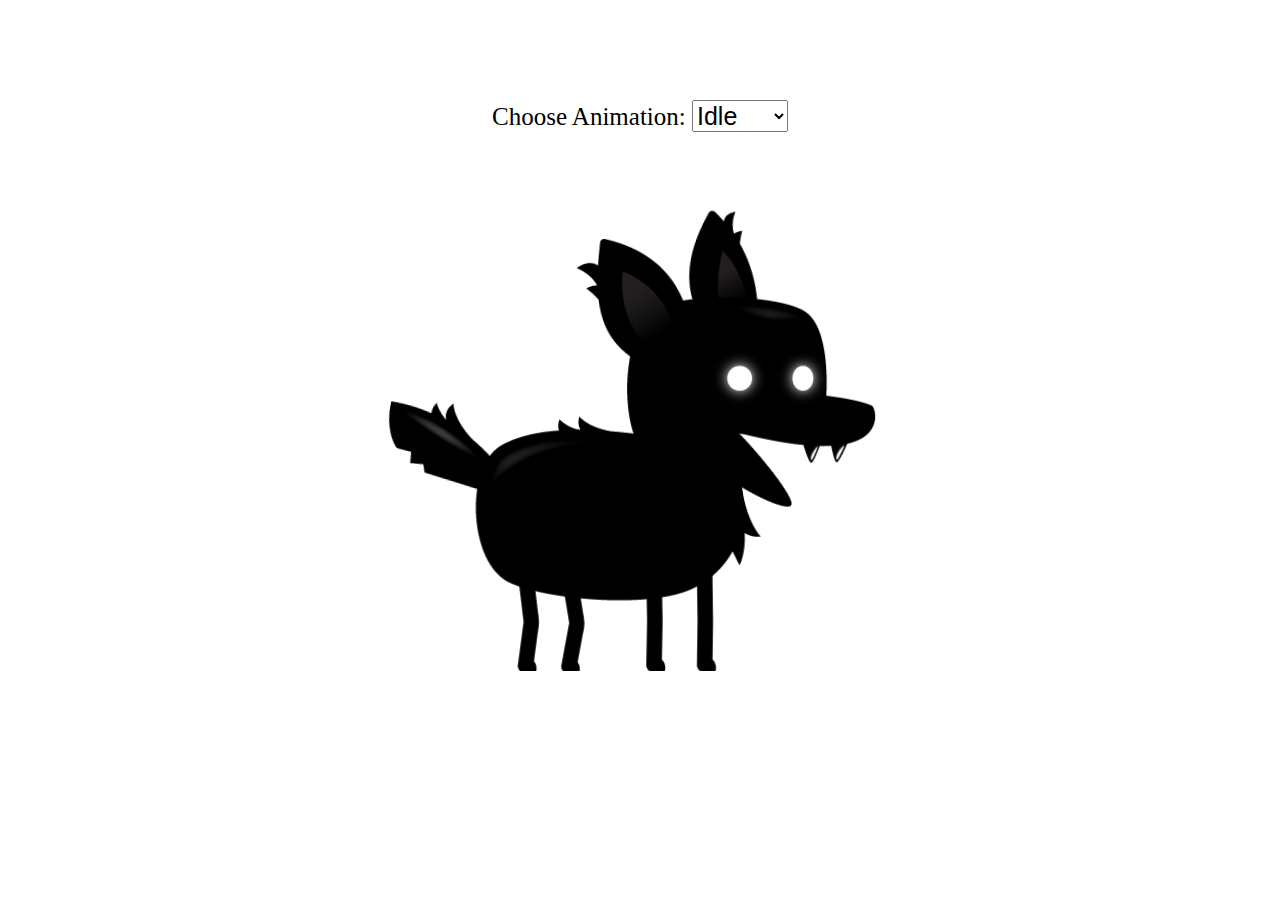
<file: Project 01/index.html>
<!DOCTYPE html>
<html lang="en">
  <head>
    <meta charset="UTF-8" />
    <meta name="viewport" content="width=device-width, initial-scale=1.0" />
    <title>Sprite Animations</title>
    <link rel="stylesheet" href="style.css" />
  </head>
  <body>
    <canvas id="canvas1"></canvas>
    <div class="controls">
      <label for="animations">Choose Animation:</label>
      <select name="animations" id="animations">
        <option value="idle">Idle</option>
        <option value="jump">Jump</option>
        <option value="fall">Fall</option>
        <option value="run">Run</option>
        <option value="dizzy">Dizzy</option>
        <option value="sit">Sit</option>
        <option value="roll">Roll</option>
        <option value="bite">Bite</option>
        <option value="ko">K.O.</option>
        <option value="getHit">Get hit</option>
      </select>
    </div>
    <script src="script.js"></script>
  </body>
</html>
</file>
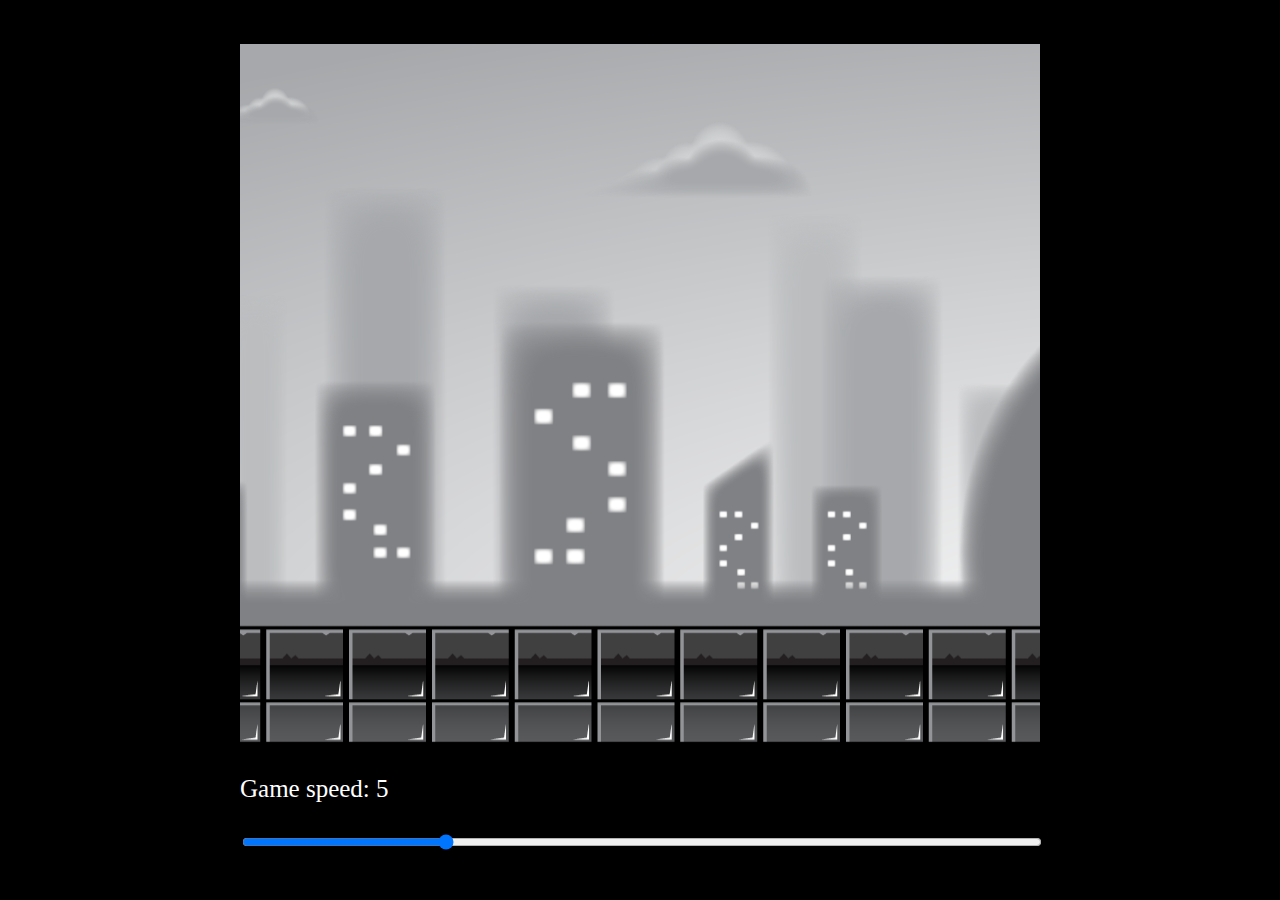
<file: Project 02/index.html>
<!DOCTYPE html>
<html lang="en">
  <head>
    <meta charset="UTF-8" />
    <meta name="viewport" content="width=device-width, initial-scale=1.0" />
    <title>Parallax Backgrounds</title>
    <link rel="stylesheet" href="style.css" />
  </head>
  <body>
    <div id="container">
      <canvas id="canvas1"></canvas>
      <p>Game speed: <span id="showGameSpeed"></span></p>
      <input
        type="range"
        min="0"
        max="20"
        value="5"
        class="slider"
        id="slider"
      />
    </div>

    <script src="script.js" type="module"></script>
  </body>
</html>
</file>
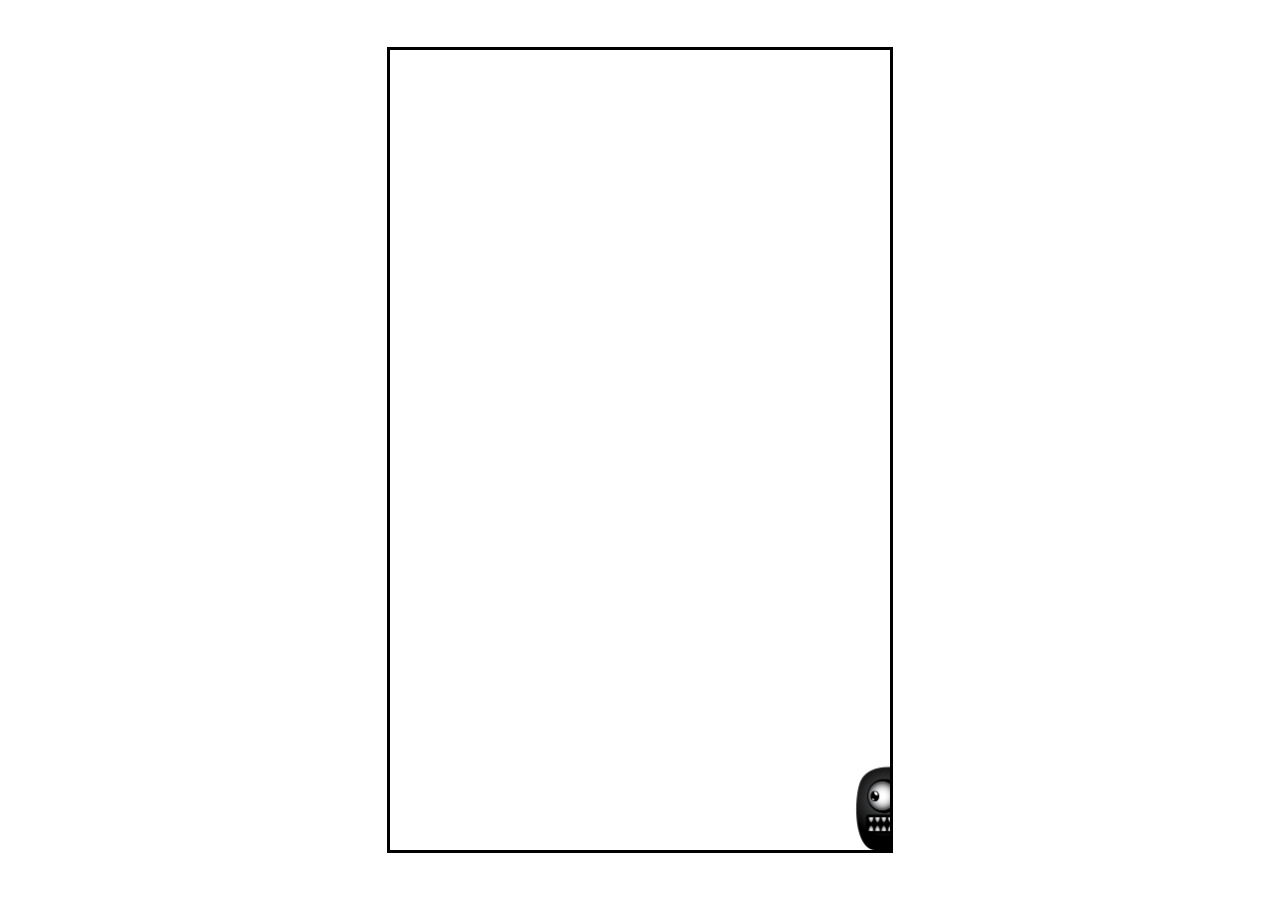
<file: Project 06/index.html>
<!DOCTYPE html>
<html lang="en">
  <head>
    <meta charset="UTF-8" />
    <meta name="viewport" content="width=device-width, initial-scale=1.0" />
    <title>Enemy types with JavaScript sub classing</title>
    <link rel="stylesheet" href="style.css" />
  </head>
  <body>
    <canvas id="canvas1"></canvas>
    <img id="worm" src="./Pictures/enemy_worm.png" alt="enemy_worm" />
    <img id="ghost" src="./Pictures/enemy_ghost.png" alt="enemy_ghost" />
    <img id="spider" src="./Pictures/enemy_spider.png" alt="enemy_spider" />
    <script type="module" src="script.js"></script>
  </body>
</html>
</file>
<file: Project 01/style.css>
#canvas1 {
  position: absolute;
  top: 50%;
  left: 50%;
  transform: translate(-50%, -50%);
  width: 600px;
  height: 600px;
}
.controls {
  position: absolute;
  z-index: 10;
  top: 100px;
  left: 50%;
  transform: translate(-50%);
}
.controls,
select,
option {
  font-size: 25px;
}
</file>
<file: Project 02/style.css>
body {
  background: black;
}
#container {
  position: absolute;
  width: 800px;
  transform: translate(-50%, -50%);
  top: 50%;
  left: 50%;
  font-size: 25px;
}
#canvas1 {
  position: relative;
  width: 800px;
  height: 700px;
}
#slider {
  width: 100%;
}
p {
  color: white;
}
</file>
<file: Project 06/style.css>
#canvas1 {
  border: 3px solid black;
  width: 500px;
  height: 800px;
  position: absolute;
  top: 50%;
  left: 50%;
  transform: translate(-50%, -50%);
}
img {
  display: none;
}
</file>
